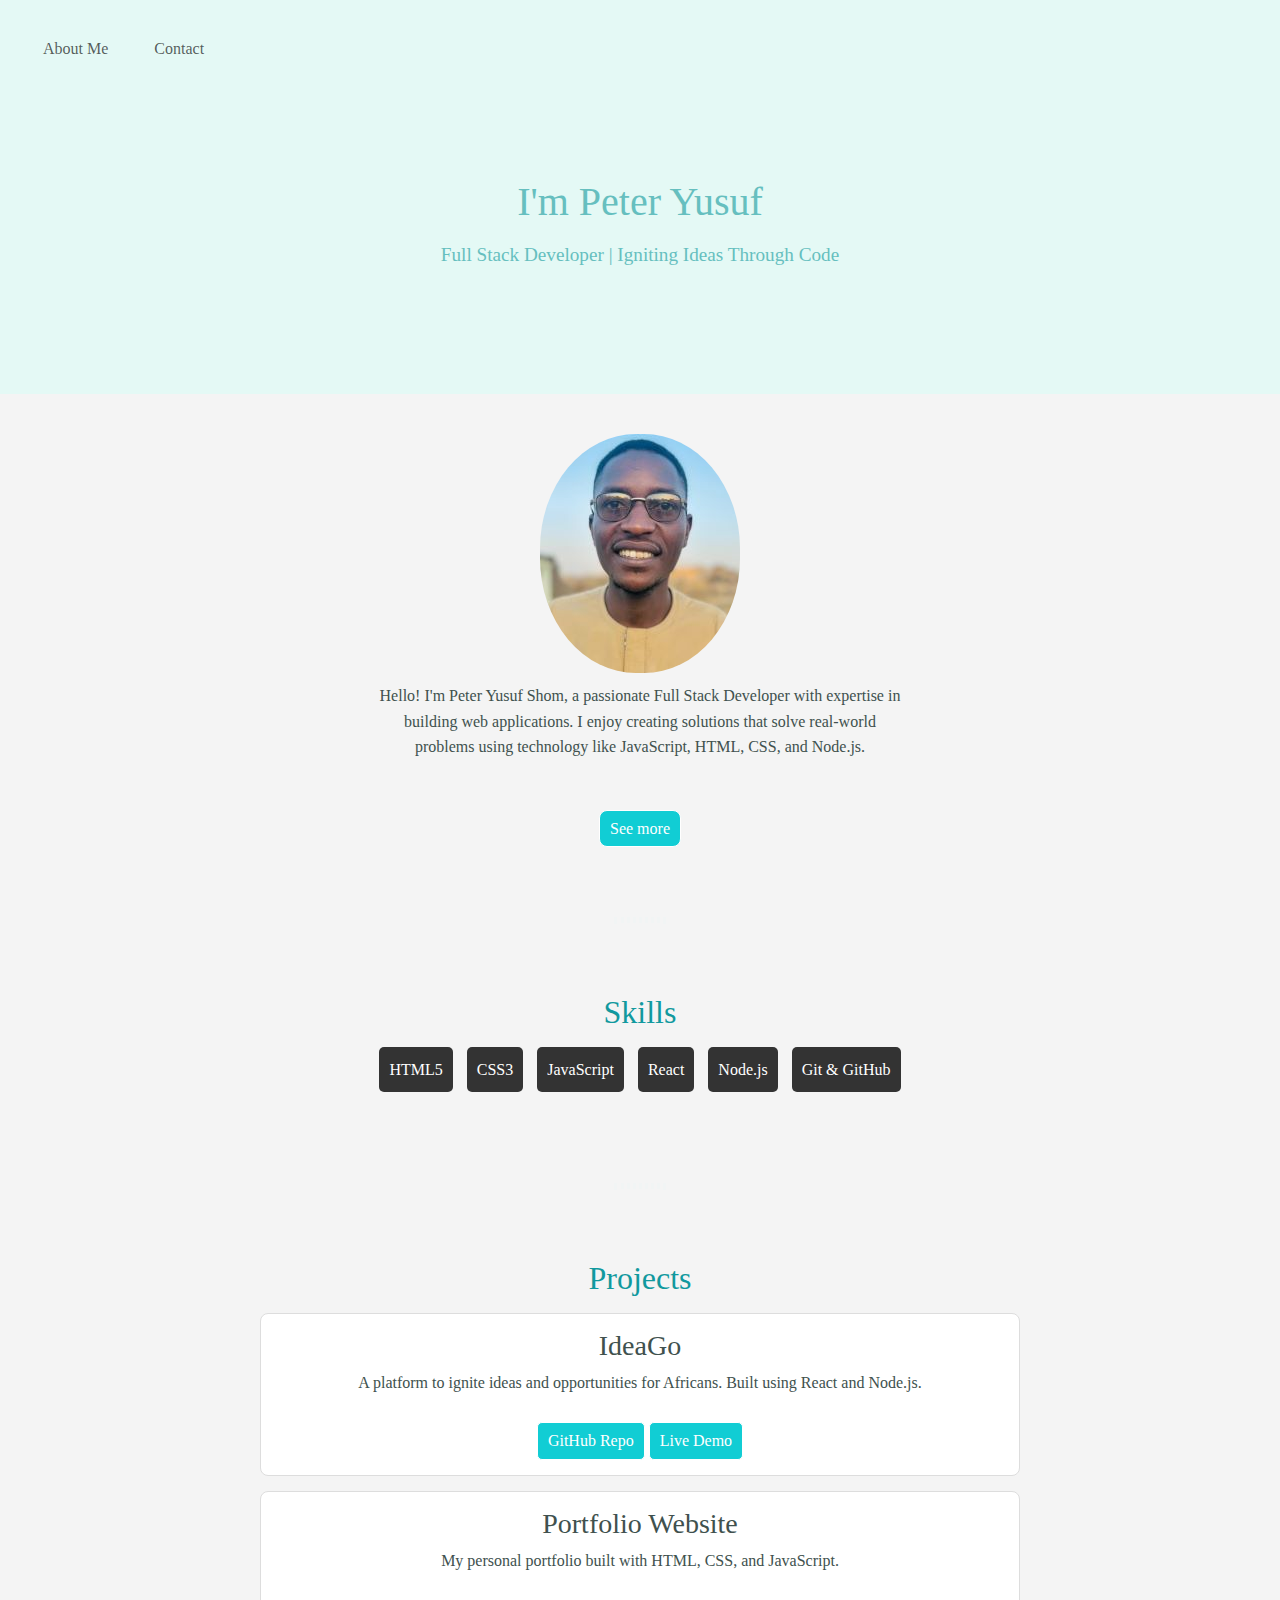
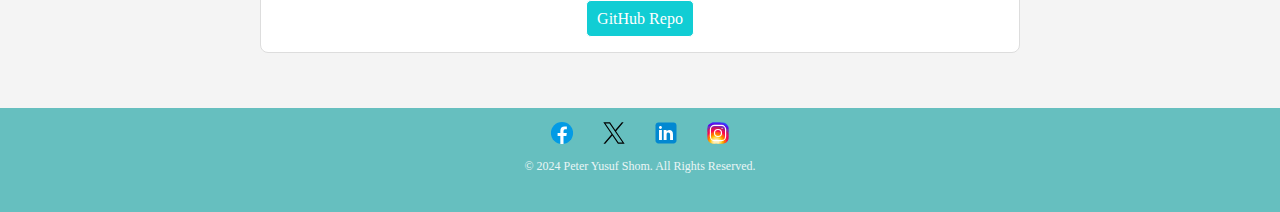
<file: index.html>
<!DOCTYPE html>
<html lang="en">
<head>
  <meta charset="UTF-8">
  <meta name="viewport" content="width=device-width, initial-scale=1.0">
  <title>Peter Yusuf Shom - Portfolio</title>
  
  <!--css-->
  <link href="https://cdn.jsdelivr.net/npm/bootstrap@5.3.3/dist/css/bootstrap.min.css" rel="stylesheet" integrity="sha384-QWTKZyjpPEjISv5WaRU9OFeRpok6YctnYmDr5pNlyT2bRjXh0JMhjY6hW+ALEwIH" crossorigin="anonymous">
  <link rel="stylesheet" href="style.css">
  
  <!--Bootstrap scripts-->
  <script src="https://cdn.jsdelivr.net/npm/bootstrap@5.3.3/dist/js/bootstrap.bundle.min.js" integrity="sha384-YvpcrYf0tY3lHB60NNkmXc5s9fDVZLESaAA55NDzOxhy9GkcIdslK1eN7N6jIeHz" crossorigin="anonymous"></script>
  <script src="https://cdn.jsdelivr.net/npm/@popperjs/core@2.11.8/dist/umd/popper.min.js" integrity="sha384-I7E8VVD/ismYTF4hNIPjVp/Zjvgyol6VFvRkX/vR+Vc4jQkC+hVqc2pM8ODewa9r" crossorigin="anonymous"></script>
  <script src="https://cdn.jsdelivr.net/npm/bootstrap@5.3.3/dist/js/bootstrap.min.js" integrity="sha384-0pUGZvbkm6XF6gxjEnlmuGrJXVbNuzT9qBBavbLwCsOGabYfZo0T0to5eqruptLy" crossorigin="anonymous"></script>
  
  <!--Favicon-->
  <link rel="icon" href="image/favicon.ico">
</head>
<body>

  <!-- Header Section -->   
    <header>
      <div container-fluid>
        <nav class="navbar navbar-expand-lg">
          
          <button class="navbar-toggler" type="button" data-toggle="collapse" data-target="#navbarTogglerDemo01" aria-controls="navbarTogglerDemo01" aria-expanded="false" aria-label="Toggle navigation">
            <span class="navbar-toggler-icon"></span>
          </button>
                
            <div class="collapse navbar-collapse" id="navbarTogglerDemo01">
              <ul class="navbar-nav ml-auto\">
                  <li class="nav-item">
                      <a class="nav-link" href="about.html">About Me</a>            
                  </li>
                  <li class="nav-item">
                    <a class="nav-link" href="contact.html">Contact</a>
                  </li>
              </ul>
            </div>
        </nav>
        <div class="hero">
          <h1>I'm Peter Yusuf</h1>
          <p>Full Stack Developer | Igniting Ideas Through Code</p>
        </div>
      </div>
    </header>
  
  

  <!-- About Section -->
  <section id="about">
    <img id="profileimage" src="image/pin3.jpg" alt="profile img">
    <p class="bio">Hello! I'm Peter Yusuf Shom, a passionate Full Stack Developer with expertise in building web applications. I enjoy creating solutions that solve real-world problems using technology like JavaScript, HTML, CSS, and Node.js.</p>
    <a href="about.html">See more</a>
  </section>
  <hr>

  <!-- Skills Section -->
  <section id="skills">
    <h2>Skills</h2>
    <ul>
      <li>HTML5</li>
      <li>CSS3</li>
      <li>JavaScript</li>
      <li>React</li>
      <li>Node.js</li>
      <li>Git & GitHub</li>
    </ul>
  </section>
  <hr>

  <!-- Projects Section -->
  <section id="projects">
    <h2>Projects</h2>
    <div class="project">
      <h3>IdeaGo</h3>
      <p>A platform to ignite ideas and opportunities for Africans. Built using React and Node.js.</p>
      <a href="https://github.com/petershom/ideago" target="_blank">GitHub Repo</a>
      <a href="https://ideago.com" target="_blank">Live Demo</a>
    </div>
    <div class="project">
      <h3>Portfolio Website</h3>
      <p>My personal portfolio built with HTML, CSS, and JavaScript.</p>
      <a href="https://github.com/petershom/portfolio" target="_blank">GitHub Repo</a>
    </div>
  </section>
  
  <!-- Footer Section -->
  <footer>
    <div class="social-icons">
      <a href="https://www.facebook.com/@peter.yusuf.507/" target="_blank"><img src="image/icons/icons8-facebook.svg"></a>
      <a href="https://www.twitter.com/petershom644" target="_blank"><img src="image/icons/icons8-twitterx.svg"></a>
      <a href="https://www.linkedin.com/in/peter-yusuf-337711214?trk=contact-info" target="_blank"><img src="image/icons/icons8-linkedin.svg"></a>
      <a href="https://www.instagram.com/petershom68/" target="_blank"><img src="image/icons/icons8-instagram.svg"></a>
  </div>
  
    <p class="copyright">&copy; 2024 Peter Yusuf Shom. All Rights Reserved.</p>
  </footer>
</body>
</html>
</file>
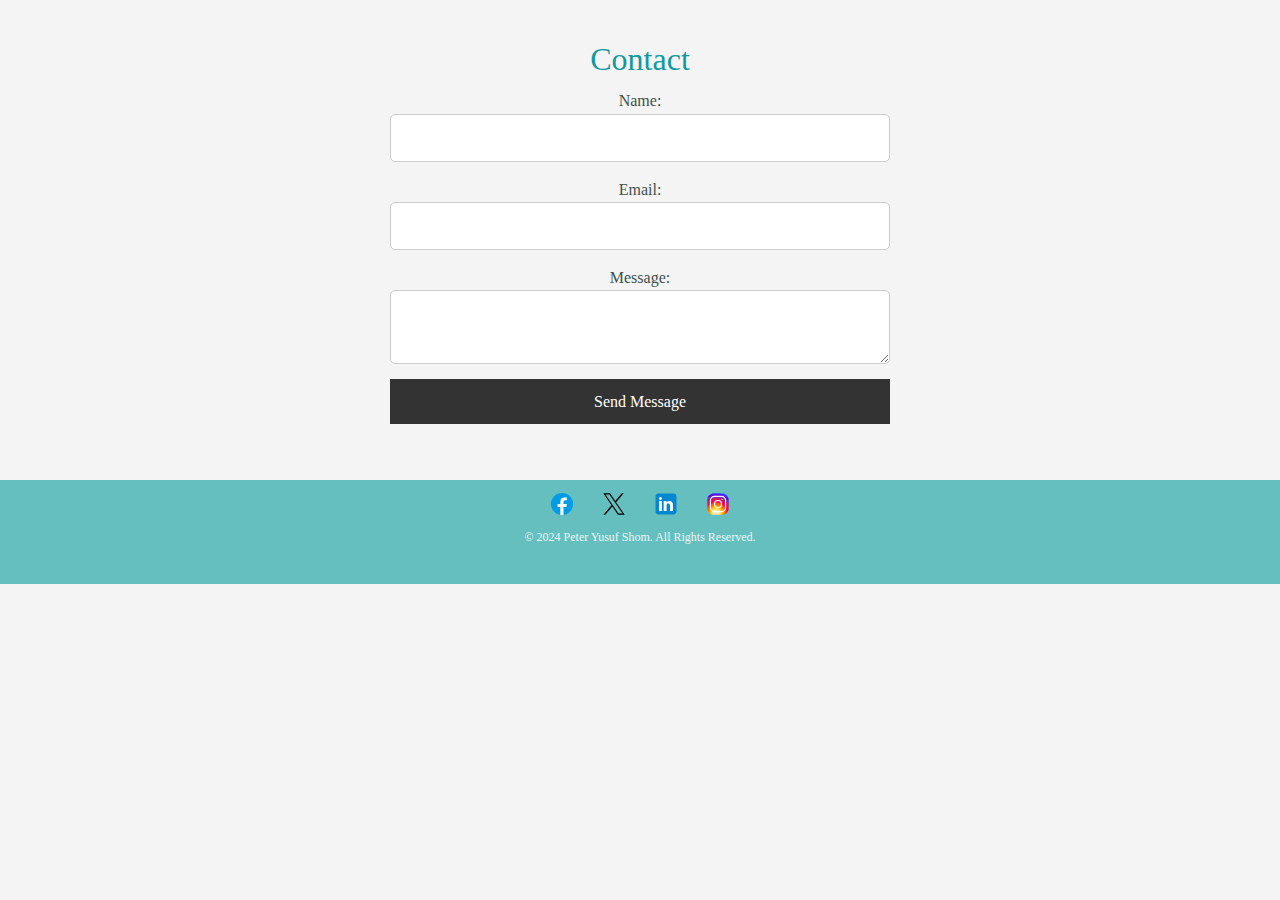
<file: contact.html>
<!DOCTYPE html>
<html lang="en">
<head>
    <meta charset="UTF-8">
    <meta name="viewport" content="width=device-width, initial-scale=1.0">
    <title>Document</title>
    <link href="https://cdn.jsdelivr.net/npm/bootstrap@5.3.3/dist/css/bootstrap.min.css" rel="stylesheet" integrity="sha384-QWTKZyjpPEjISv5WaRU9OFeRpok6YctnYmDr5pNlyT2bRjXh0JMhjY6hW+ALEwIH" crossorigin="anonymous">
    <link rel="stylesheet" href="style.css">
    <script src="https://cdn.jsdelivr.net/npm/bootstrap@5.3.3/dist/js/bootstrap.bundle.min.js" integrity="sha384-YvpcrYf0tY3lHB60NNkmXc5s9fDVZLESaAA55NDzOxhy9GkcIdslK1eN7N6jIeHz" crossorigin="anonymous"></script>
    <script src="https://cdn.jsdelivr.net/npm/@popperjs/core@2.11.8/dist/umd/popper.min.js" integrity="sha384-I7E8VVD/ismYTF4hNIPjVp/Zjvgyol6VFvRkX/vR+Vc4jQkC+hVqc2pM8ODewa9r" crossorigin="anonymous"></script>
    <script src="https://cdn.jsdelivr.net/npm/bootstrap@5.3.3/dist/js/bootstrap.min.js" integrity="sha384-0pUGZvbkm6XF6gxjEnlmuGrJXVbNuzT9qBBavbLwCsOGabYfZo0T0to5eqruptLy" crossorigin="anonymous"></script>
</head>
<body>
    <section id="contact">
        <h2>Contact</h2>
        <form id="contactForm">
          <label for="name">Name:</label>
          <input type="text" id="name" name="name" required>
    
          <label for="email">Email:</label>
          <input type="email" id="email" name="email" required>
    
          <label for="message">Message:</label>
          <textarea id="message" name="message" required></textarea>
    
          <button type="submit">Send Message</button>
        </form>
        <p id="confirmationMessage"></p>
      </section>

      <footer>
        <div class="social-icons">
          <a href="https://www.facebook.com/@peter.yusuf.507/" target="_blank"><img src="image/icons/icons8-facebook.svg"></a>
          <a href="https://www.twitter.com/petershom644" target="_blank"><img src="image/icons/icons8-twitterx.svg"></a>
          <a href="https://www.linkedin.com/in/peter-yusuf-337711214?trk=contact-info" target="_blank"><img src="image/icons/icons8-linkedin.svg"></a>
          <a href="https://www.instagram.com/petershom68/" target="_blank"><img src="image/icons/icons8-instagram.svg"></a>
      </div>
      
        <p class="copyright">&copy; 2024 Peter Yusuf Shom. All Rights Reserved.</p>
      </footer>
    <script src="script.js"></script>
</body>
</html>
</file>
<file: style.css>
/* Basic Styles */
* {
    margin: 0;
    padding: 0;
    box-sizing: border-box;
  }
  
  body {
    color:#40514E;
    font-family: "Merriweather", serif;
    line-height: 1.6;
    background-color: #f4f4f4;
  }
  
  h1{
    font-size: 5.625rem;
    font-family: 'Sacramento',cursive;
  }

  header {
    background: #E4F9F5;
    color:#66bfbf;
    padding: 20px;
    display: block;
    text-align: center;
  }

  hr{
    border: dotted #EAF6F6;
    width: 4%;
    margin: 50px auto;
  }

  .bio{
    width: 70%;
    margin: 40px auto 40px;
  }

  #profileimage{
    border-radius: 48%;
  }

  .container-fluid{
    
    font-size: large;
    display: inline-block;
    position: absolute;
    right: 90px;
    top:20px;
    font-weight: normal;
  }
  
  nav ul {
    display: flex;
    justify-content: end;
    
  }
  
  nav ul li {
    display: inline-block;
    margin: 0 15px;
  }
  
  nav ul li a {
    color: #11999e;
    text-decoration: none;
    font-weight: normal;

  }

  nav ul li a:hover{
    color: #40514E;
  }
  
  .hero {
    color: #66bfbf;
    font-weight: normal;
    line-height: 2;
    margin-top: 100px;
    margin-bottom: 100px;
  }
  
  .hero h1 {
    font-size: 2.5rem;
  }
  
  .hero p {
    font-size: 1.2rem;
    margin-top: 10px;
  }
  
  /* Section Styles */
  section {
    padding: 20px;
    text-align: center;
    margin: 20px auto;
    max-width: 800px;
  }
  
  h2 {
    color: #11999e;
    font-size: 2rem;
    margin-bottom: 10px;
  }
  
  /* About Section */
  #about p {
    margin-top: 10px;
  }
  
  /* Skills Section */
  #skills ul {
    list-style: none;
    padding: 0;
  }
  
  #skills ul li {
    display: inline-block;
    background: #333;
    color: #fff;
    padding: 10px;
    margin: 5px;
    border-radius: 5px;
  }
  
  /* Projects Section */
  .project {
    background: #fff;
    border: 1px solid #ddd;
    padding: 15px;
    margin: 15px 0;
    border-radius: 8px;
  }
  
  .project a {
    background-color: #11cdd4;
    display: inline-block;
    margin-top: 10px;
    color: #fff;
    text-decoration: none;
    border: 1px solid;
    padding: 5px 10px;
    border-radius: 5px;
  }
  
  .project a:hover {
    background-color: #30E3CB;
    color: #fff;
  }
  
  /* Contact Section */
  form {
    display: flex;
    flex-direction: column;
    margin: 0 auto;
    max-width: 500px;
  }
  
  form input, form textarea {
    margin-bottom: 15px;
    padding: 10px;
    border-radius: 5px;
    border: 1px solid #ccc;
  }
  
  form button {
    background: #333;
    color: white;
    padding: 10px;
    border: none;
    cursor: pointer;
  }
  
  form button:hover {
    background: #555;
  }
  
  /* Footer Styles */
  footer {
    text-align: center;
    padding: 10px 0 10px 0;
    margin-bottom: 0%;
    background: #66BFBF;
    color: #fff;
    
  } 

  .copyright {
    color: #EAF6F6; 
    font-size: 0.75rem;
    padding: 10px 0;
  } 

  #about a{
    background-color: #11cdd4;
    border: 1px solid;
    border-radius: 8px;
    color: #fff;
    display: inline-block;
    margin-top: 10px;
    padding: 5px 10px 5px 10px;
    text-decoration: none;
  }

  #about a:hover {
    background-color: #30E3CB;
    color: #fff;
  }

  .social-icons a {
 
    margin: 0 10px;
    text-decoration: none;
}
</file>
